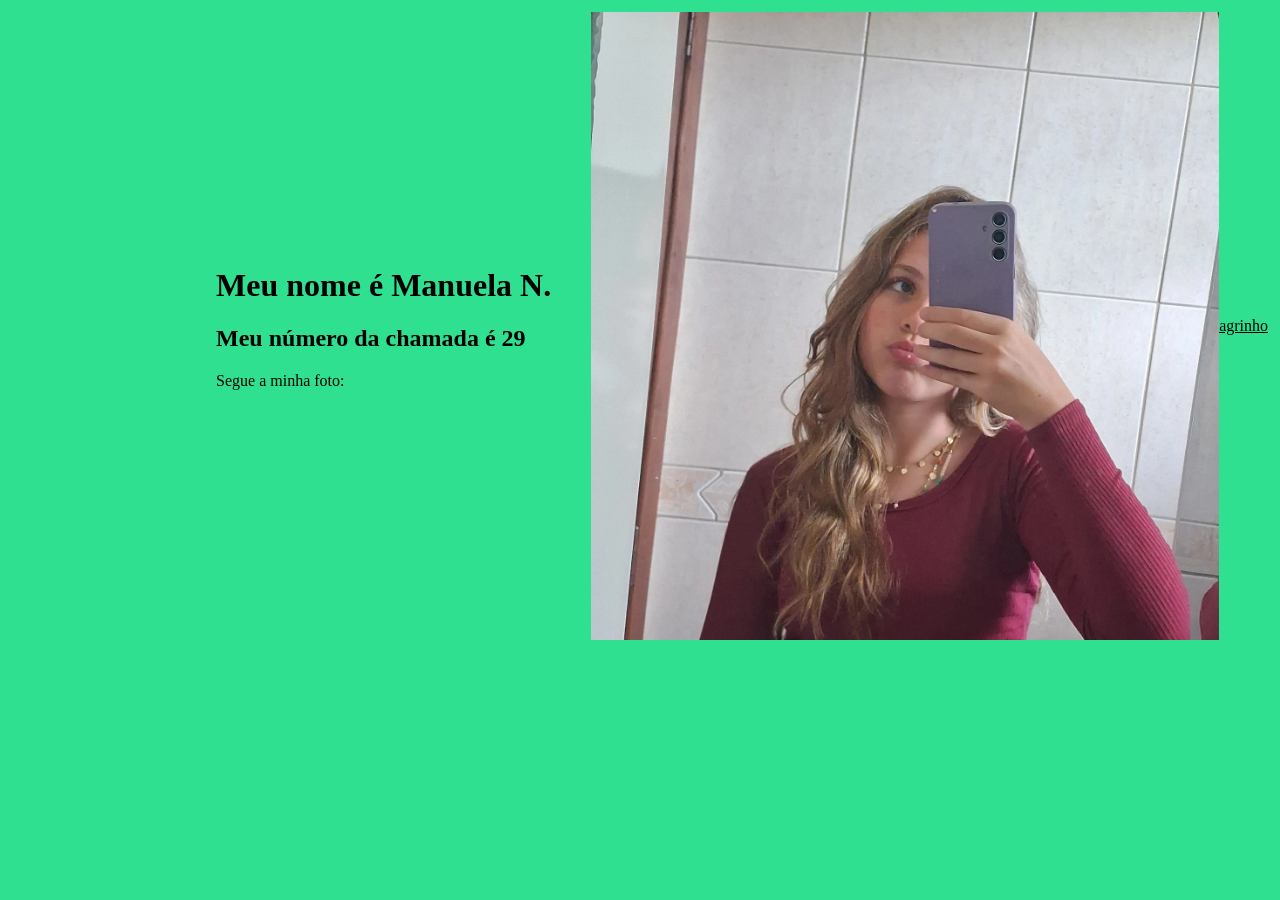
<file: index.html>
<!DOCTYPE html>
<html lang="pt-br">
<head>
    <meta charset="UTF-8">
    <meta name="viewport" content="width=device-width, initial-scale=1.0">
    <title>1tc</title>
    <link rel="stylesheet" href="style.css">
</head>
<body>
    <div>
        <h1>Meu nome é Manuela N.</h1>
        <h2>Meu número da chamada é 29</h2>
        <p>Segue a minha foto:</p>
    </div>
<img class="foto" src="./1000037321 (2).jpg" alt="foto da manuela">
<a href="./agrinho.html">agrinho</a>
</body>
</html>
</file>
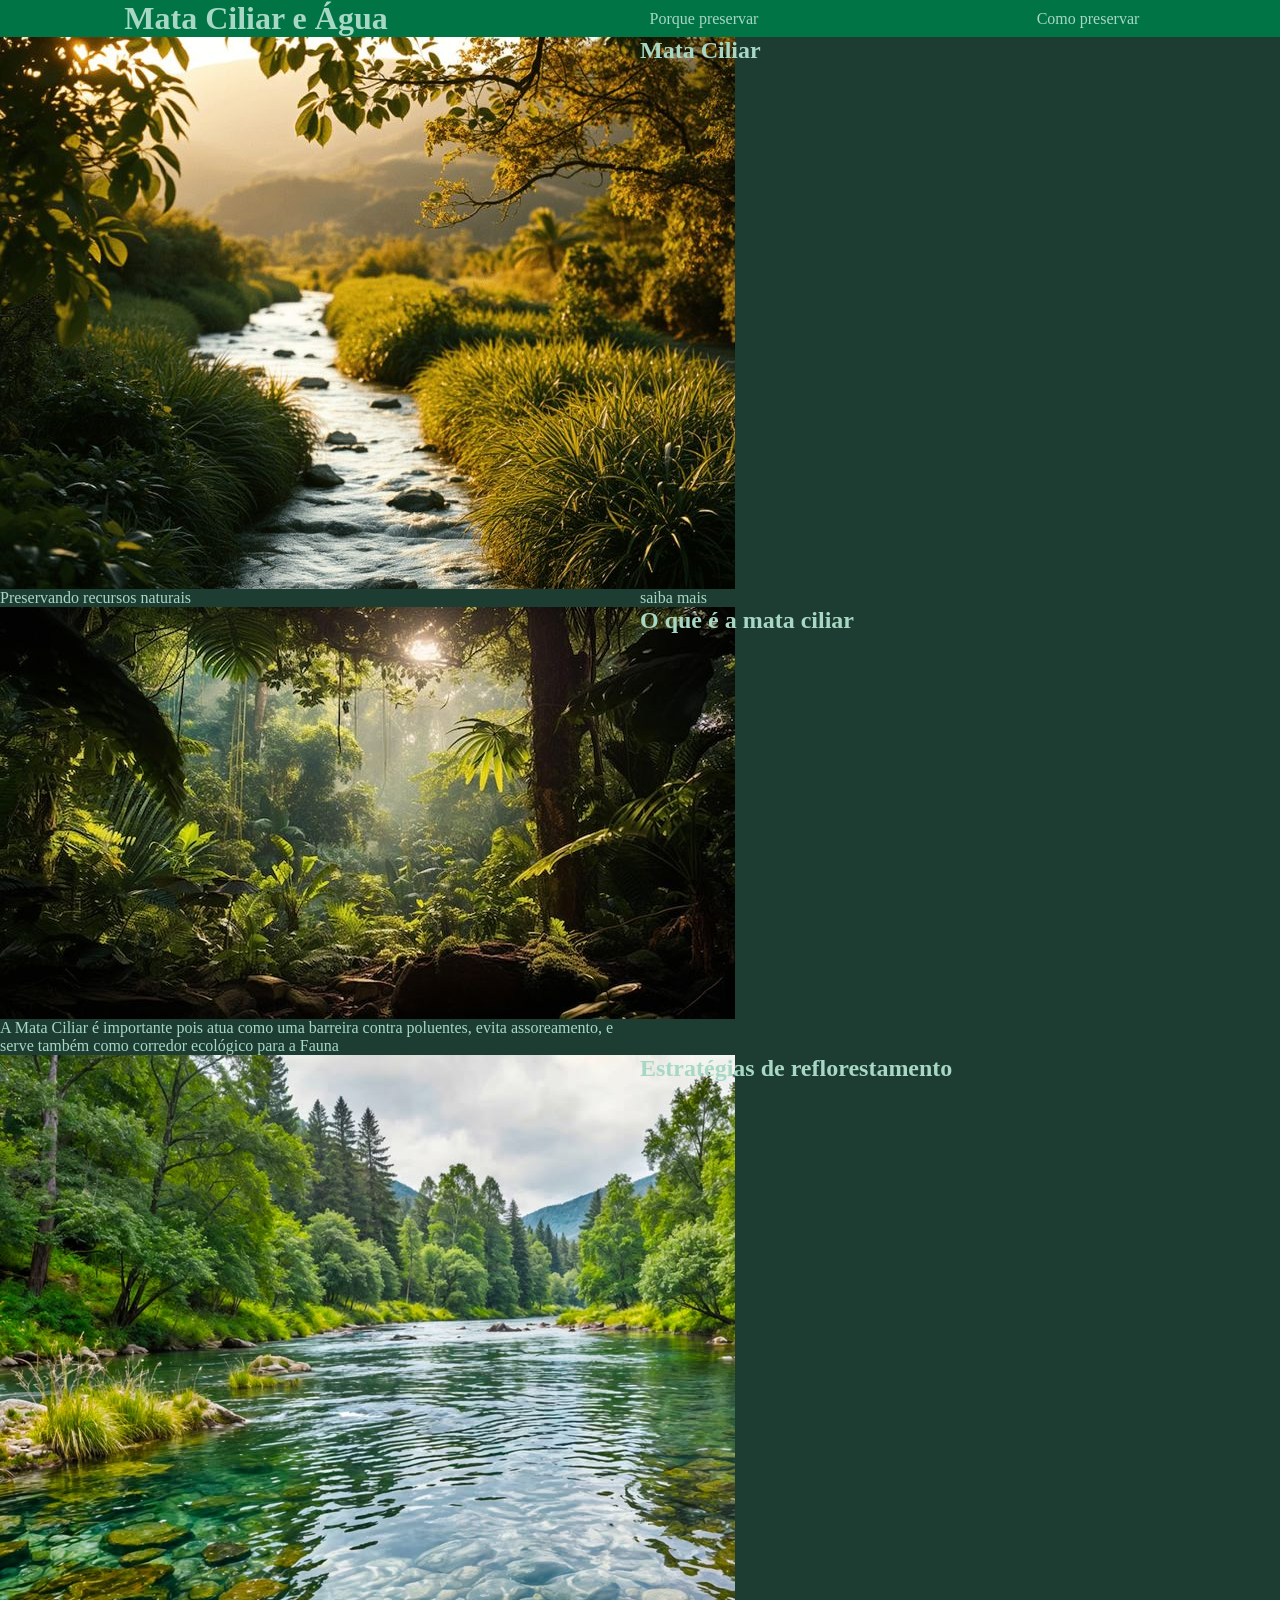
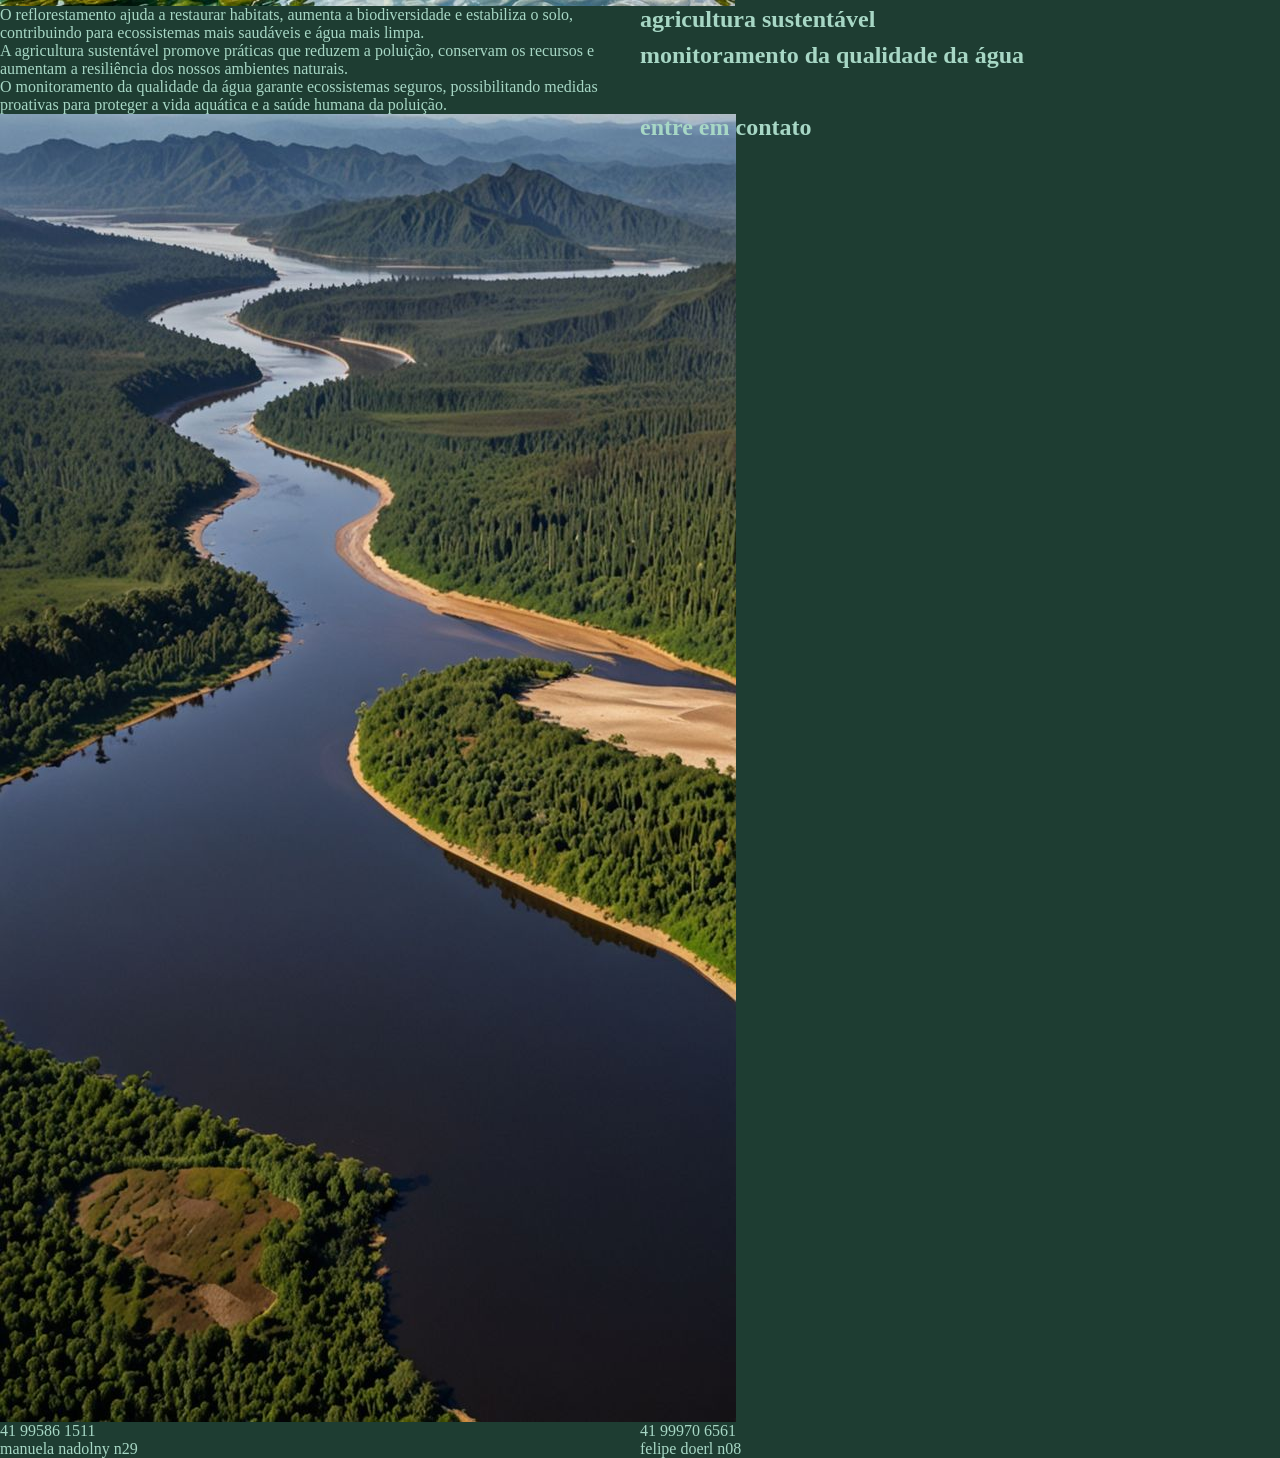
<file: agrinho.html>
<!DOCTYPE html>
<html lang="pt br">
<head>
    <meta charset="UTF-8">
    <meta name="viewport" content="width=device-width, initial-scale=1.0">
    <title>mata ciliar e água</title>
        <link rel="stylesheet" href="agrinho.css">
</head>
<body>
    <header>
        <h1>Mata Ciliar e Água</h1>
        <p>Porque preservar</p>
        <p>Como preservar</p>
    </header>
    <section>
    <img src="mata ciliar.jpeg" alt="rio e mata">
    <h1> Mata Ciliar</h1>
    <p> Preservando recursos naturais</p>
    <p> saiba mais</p>
    </section>
    <section class="fundo-ciliar">
        <img src="plano de fundo.jpg" alt="floresta">
        <h1> O que é a mata ciliar</h1>
        <p> A Mata Ciliar é importante pois atua como uma barreira contra poluentes, evita assoreamento, e serve também como corredor ecológico para a Fauna</p>
    </section>
    <section>
        <img src="reflorestamento e agricultura sustentavel.jpeg" alt="rio, mata ciliar e montanhas">
        <h1>Estratégias de reflorestamento</h1>
        <p> O reflorestamento ajuda a restaurar habitats, aumenta a biodiversidade e estabiliza o solo, contribuindo para ecossistemas mais saudáveis ​​e água mais limpa.
</p>
<h1> agricultura sustentável</h1>
<p> A agricultura sustentável promove práticas que reduzem a poluição, conservam os recursos e aumentam a resiliência dos nossos ambientes naturais.
</p>
<h1>  monitoramento da qualidade da água</h1>
<p>O monitoramento da qualidade da água garante ecossistemas seguros, possibilitando medidas proativas para proteger a vida aquática e a saúde humana da poluição.
</p>
    </section>
    <section>
        <img src="final.jpeg" alt="rio visto de cima e mata ciliar">
        <h1>entre em contato</h1>
        <p>41 99586 1511</p>
        <p>41 99970 6561</p>
        <p>manuela nadolny n29</p>
        <p>felipe doerl n08</p>
    </section>
</body>
</html>
</file>
<file: style.css>
.foto{
    width: 50%;
}
body{
    background-color: #2fe090;
    display: flex;
    margin: 12px;
    align-items: center;
    flex-direction: row;
    flex-wrap: nowrap;
    justify-content: flex-end;
}
div{
        margin: 20px;
    padding: 20px;
}

a{
    color: black;
    border: #2fe090;
}

.links{
    display: flex;
    flex-direction: column;
}
</file>
<file: agrinho.css>
*{
    margin: 0;
}
body{
    background-color: #1e3d32;
    color: #a7d7c5;
}

header{
background-color: #007444;
display: grid;
grid-template-columns: 40% 30% 30%;
justify-items: center;
    align-items: center;
}

section{
    display: grid;
    grid-template-columns: 50% 50%;
}

footer{
    background-color: #4a7c59;
}
</file>
